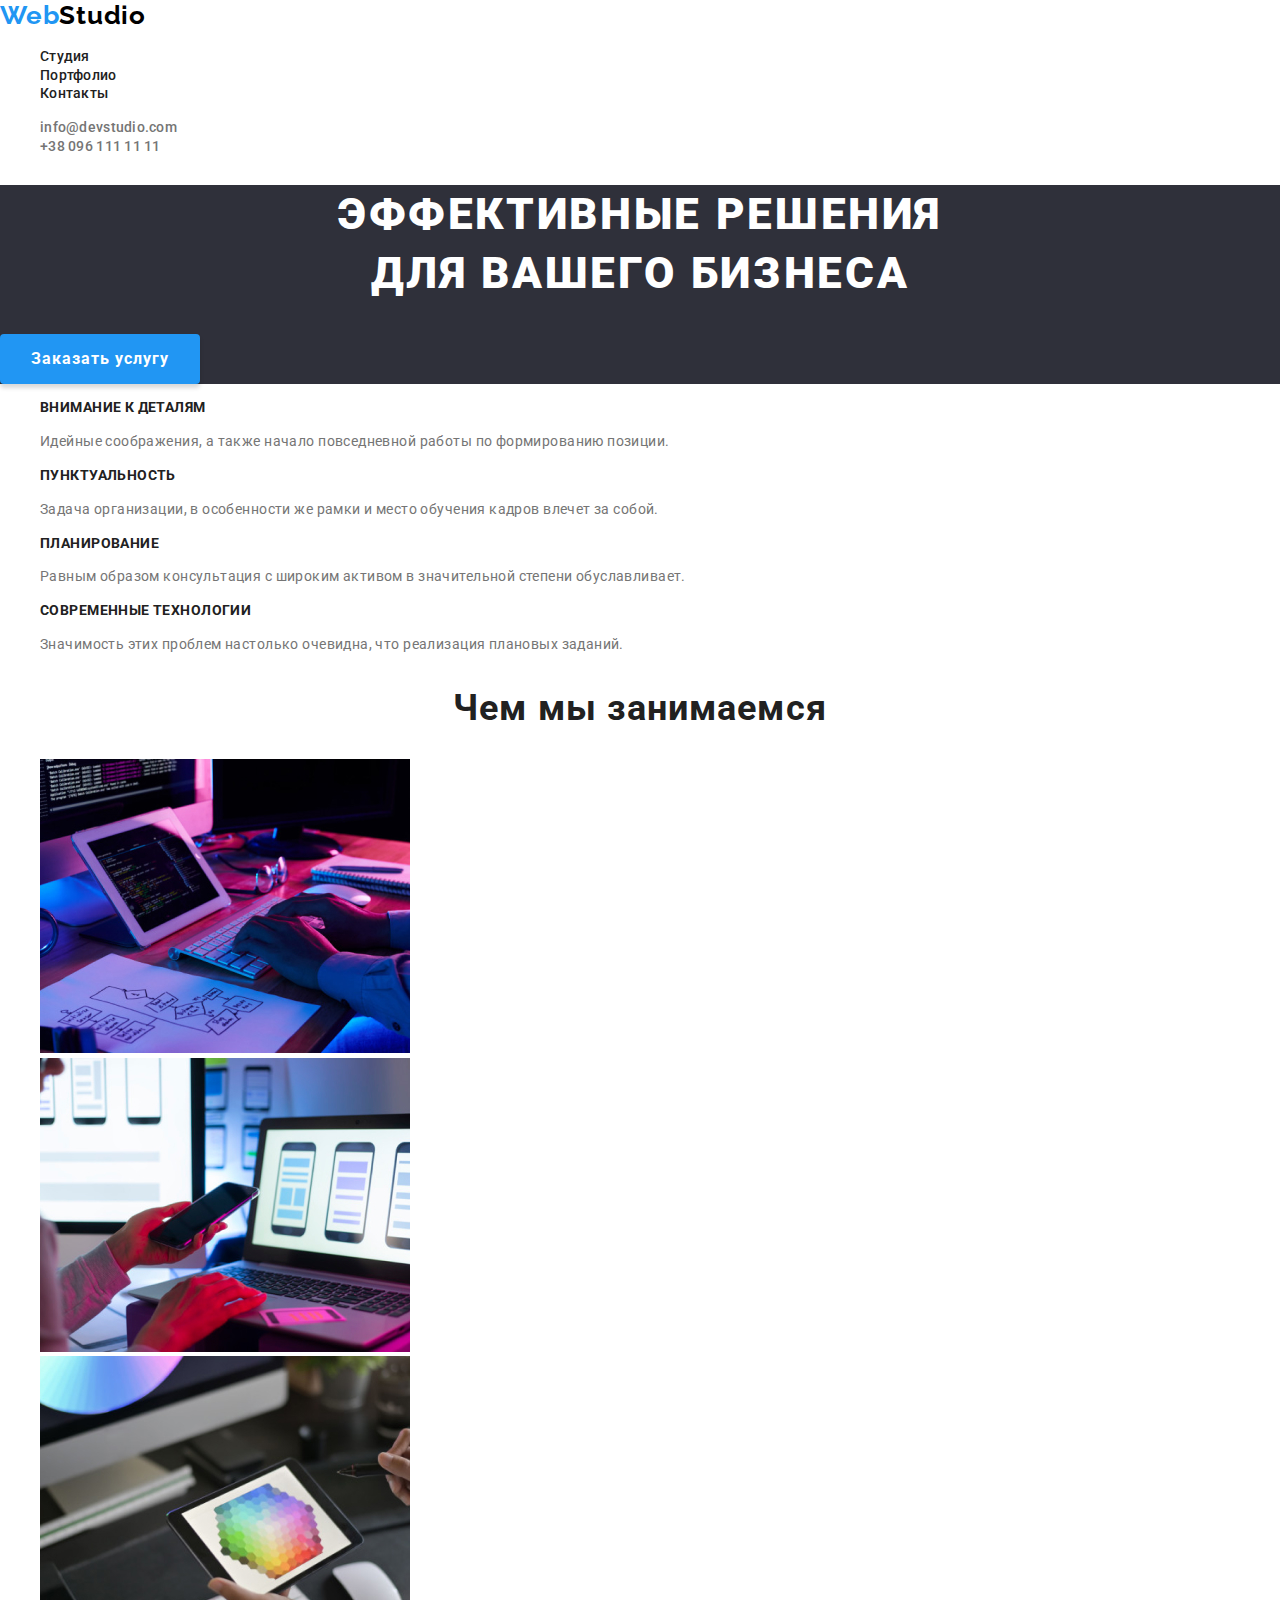
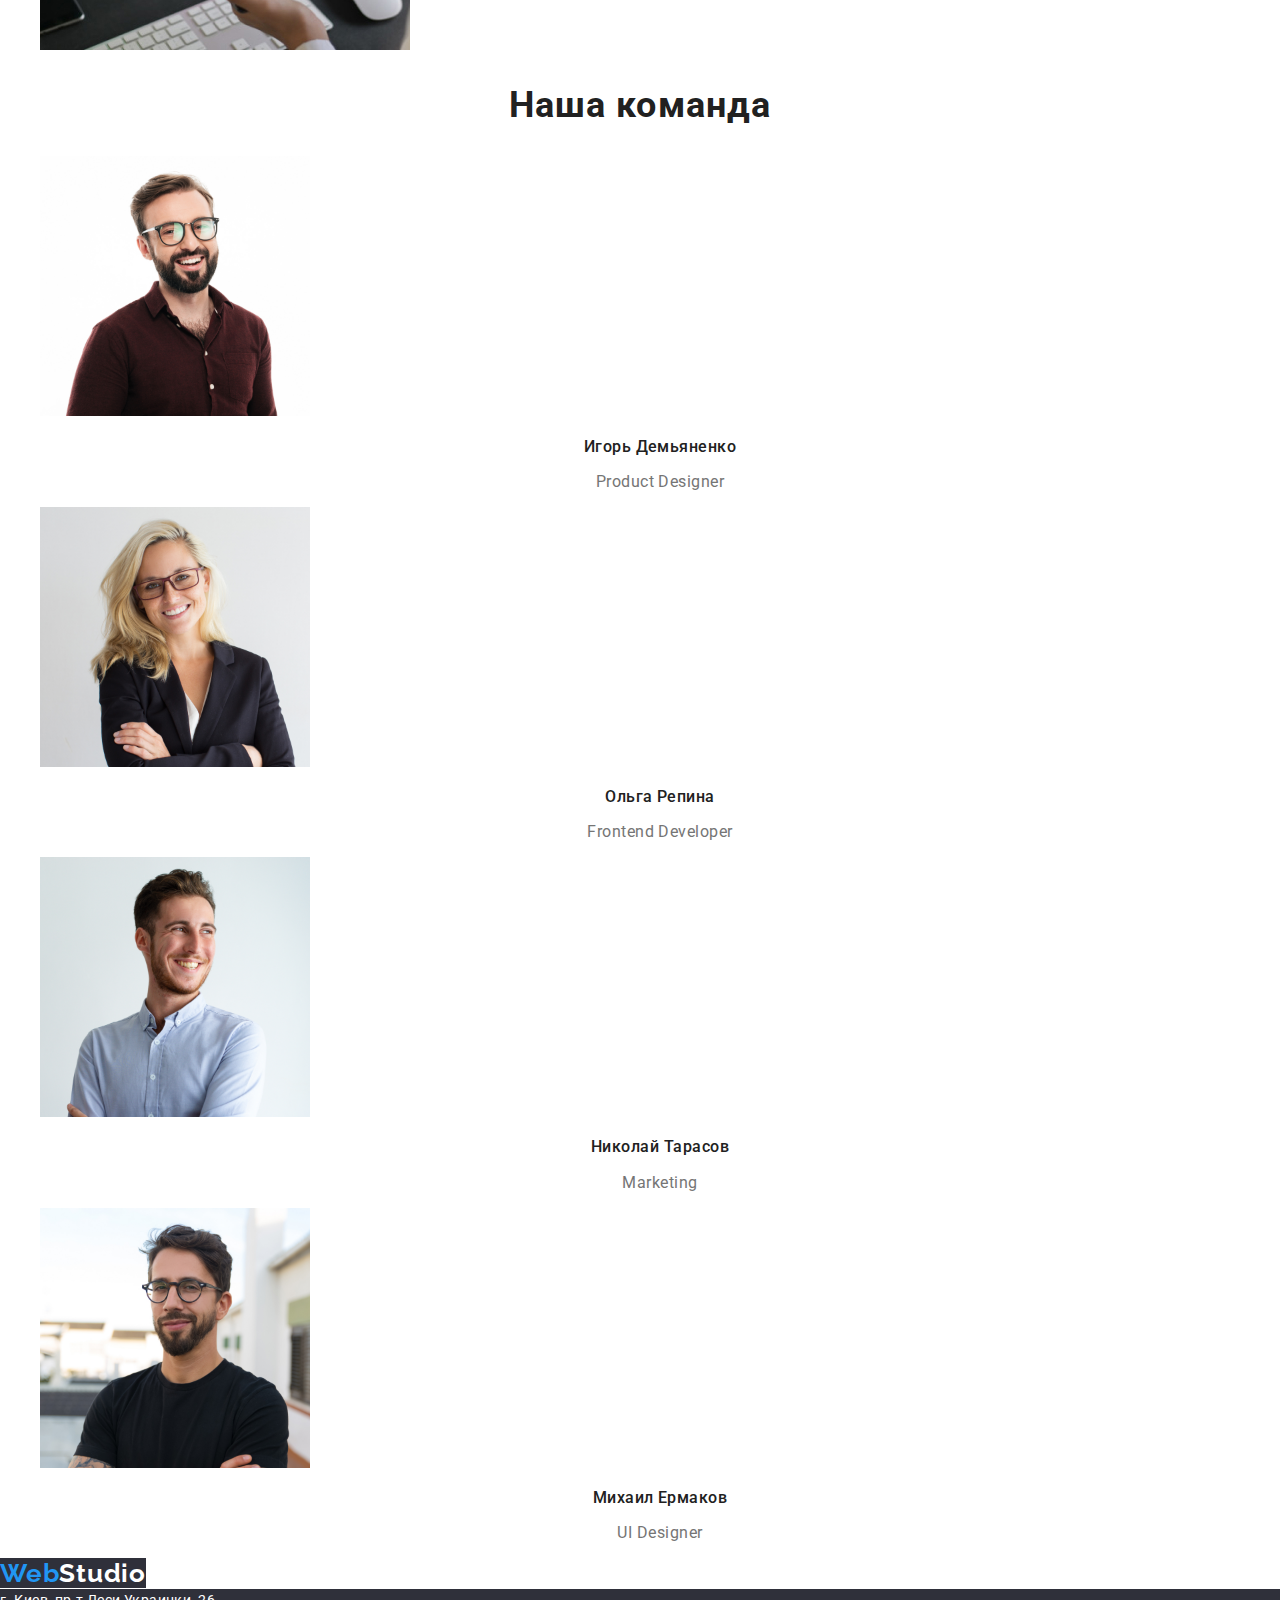
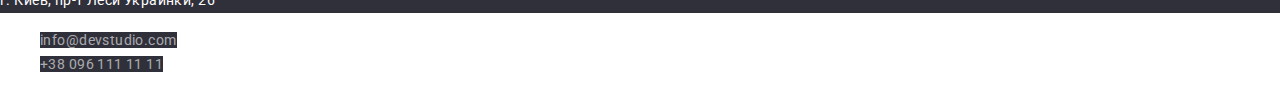
<file: index.html>
<!DOCTYPE html>
<html lang="ru">
  <head>
    <meta charset="UTF-8" />
    <meta http-equiv="X-UA-Compatible" content="IE=edge" />
    <meta name="viewport" content="width=device-width, initial-scale=1.0" />
    <link rel="preconnect" href="https://fonts.googleapis.com" />
    <link rel="preconnect" href="https://fonts.gstatic.com" crossorigin />
    <link
      href="https://fonts.googleapis.com/css2?family=Raleway:wght@700&family=Roboto:wght@400;500;700;900&display=swap"
      rel="stylesheet"
    />
    <link
      rel="stylesheet"
      href="https://cdnjs.cloudflare.com/ajax/libs/modern-normalize/1.1.0/modern-normalize.min.css"
    />
    <link rel="stylesheet" href="./css/styles.css" />
    <title>Document</title>
  </head>
  <body>
    <!--Шапка сайта-->
    <header class="header">
      <nav>
        <a class="logo-header" href=""
          ><span class="logo-first">Web</span>Studio</a
        >
        <ul class="header-item list">
          <li>
            <a class="header-link link" href="./index.html">Студия</a>
          </li>
          <li>
            <a class="header-link link" href="./portfolio.html">Портфолио</a>
          </li>
          <li><a class="header-link link" href="">Контакты</a></li>
        </ul>
      </nav>
      <ul class="list">
        <li>
          <a class="header-contacts link" href="mailto:info@devstudio.com"
            >info@devstudio.com</a
          >
        </li>
        <li>
          <a class="header-contacts link" href="tel:+380961111111"
            >+38 096 111 11 11</a
          >
        </li>
      </ul>
    </header>
    <main>
      <!--Баннер-->
      <section class="hero">
        <h1 class="hero-banner">
          Эффективные решения <br />для вашего бизнеса
        </h1>
        <button type="button" class="hero-btn btn">Заказать услугу</button>
      </section>
      <!--Преимущества-->
      <section>
        <ul class="list">
          <li>
            <h3 class="item">Внимание к деталям</h3>
            <p class="item-list">
              Идейные соображения, а также начало повседневной работы по
              формированию позиции.
            </p>
          </li>
          <li>
            <h3 class="item">Пунктуальность</h3>
            <p class="item-list">
              Задача организации, в особенности же рамки и место обучения кадров
              влечет за собой.
            </p>
          </li>
          <li>
            <h3 class="item">Планирование</h3>
            <p class="item-list">
              Равным образом консультация с широким активом в значительной
              степени обуславливает.
            </p>
          </li>
          <li>
            <h3 class="item">Современные технологии</h3>
            <p class="item-list">
              Значимость этих проблем настолько очевидна, что реализация
              плановых заданий.
            </p>
          </li>
        </ul>
      </section>
      <!--Чем мы занимаемся-->
      <section>
        <h2 class="gallery">Чем мы занимаемся</h2>
        <ul class="list">
          <li>
            <img src="./images/box1.jpg" alt="человек и планшет" width="370" />
          </li>
          <li>
            <img
              src="./images/box2.jpg"
              alt="ноутбук и человек с телефоном"
              width="370"
            />
          </li>
          <li>
            <img src="./images/box3.jpg" alt="планшет в руках" width="370" />
          </li>
        </ul>
      </section>
      <!--Наша команда-->
      <section>
        <h2 class="team">Наша команда</h2>
        <ul class="list">
          <li>
            <img src="./images/img1.jpg" alt="мужчина с бородой" width="270" />
            <h3 class="team-item">Игорь Демьяненко</h3>
            <p class="team-profession">Product Designer</p>
          </li>
          <li>
            <img src="./images/img2.jpg" alt="девушка блондинка" width="270" />
            <h3 class="team-item">Ольга Репина</h3>
            <p class="team-profession">Frontend Developer</p>
          </li>
          <li>
            <img src="./images/img3.jpg" alt="парень улыбается" width="270" />
            <h3 class="team-item">Николай Тарасов</h3>
            <p class="team-profession">Marketing</p>
          </li>
          <li>
            <img src="./images/img4.jpg" alt="парень серьезный" width="270" />
            <h3 class="team-item">Михаил Ермаков</h3>
            <p class="team-profession">UI Designer</p>
          </li>
        </ul>
      </section>
    </main>
    <footer class="footer">
      <a class="logo-footer" href=""
        ><span class="logo-first">Web</span>Studio</a
      >
      <address class="footer-contacts-address">
        г. Киев, пр-т Леси Украинки, 26
      </address>
      <ul class="list">
        <li>
          <a class="footer-contacts link" href="mailto:info@devstudio.com"
            >info@devstudio.com</a
          >
        </li>
        <li>
          <a class="footer-contacts link" href="tel:+380961111111"
            >+38 096 111 11 11</a
          >
        </li>
      </ul>
    </footer>
  </body>
</html>
</file>
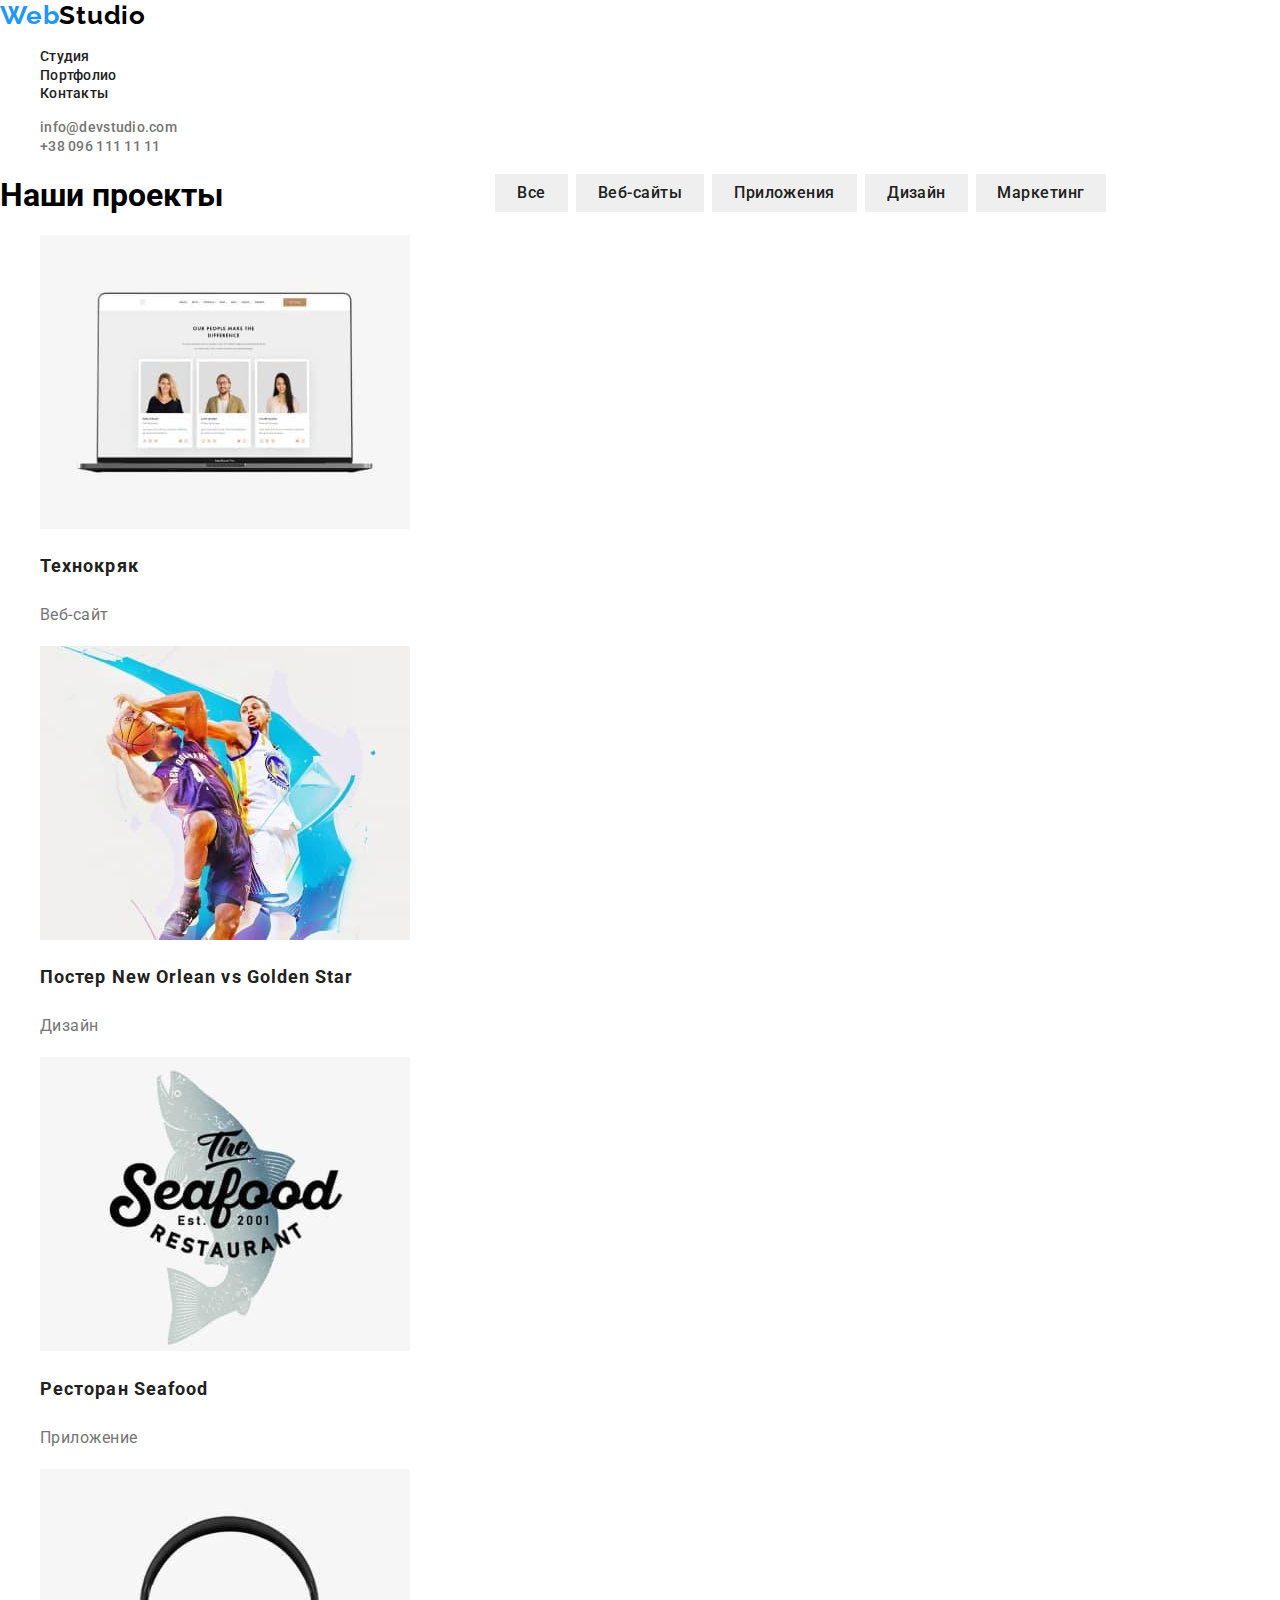
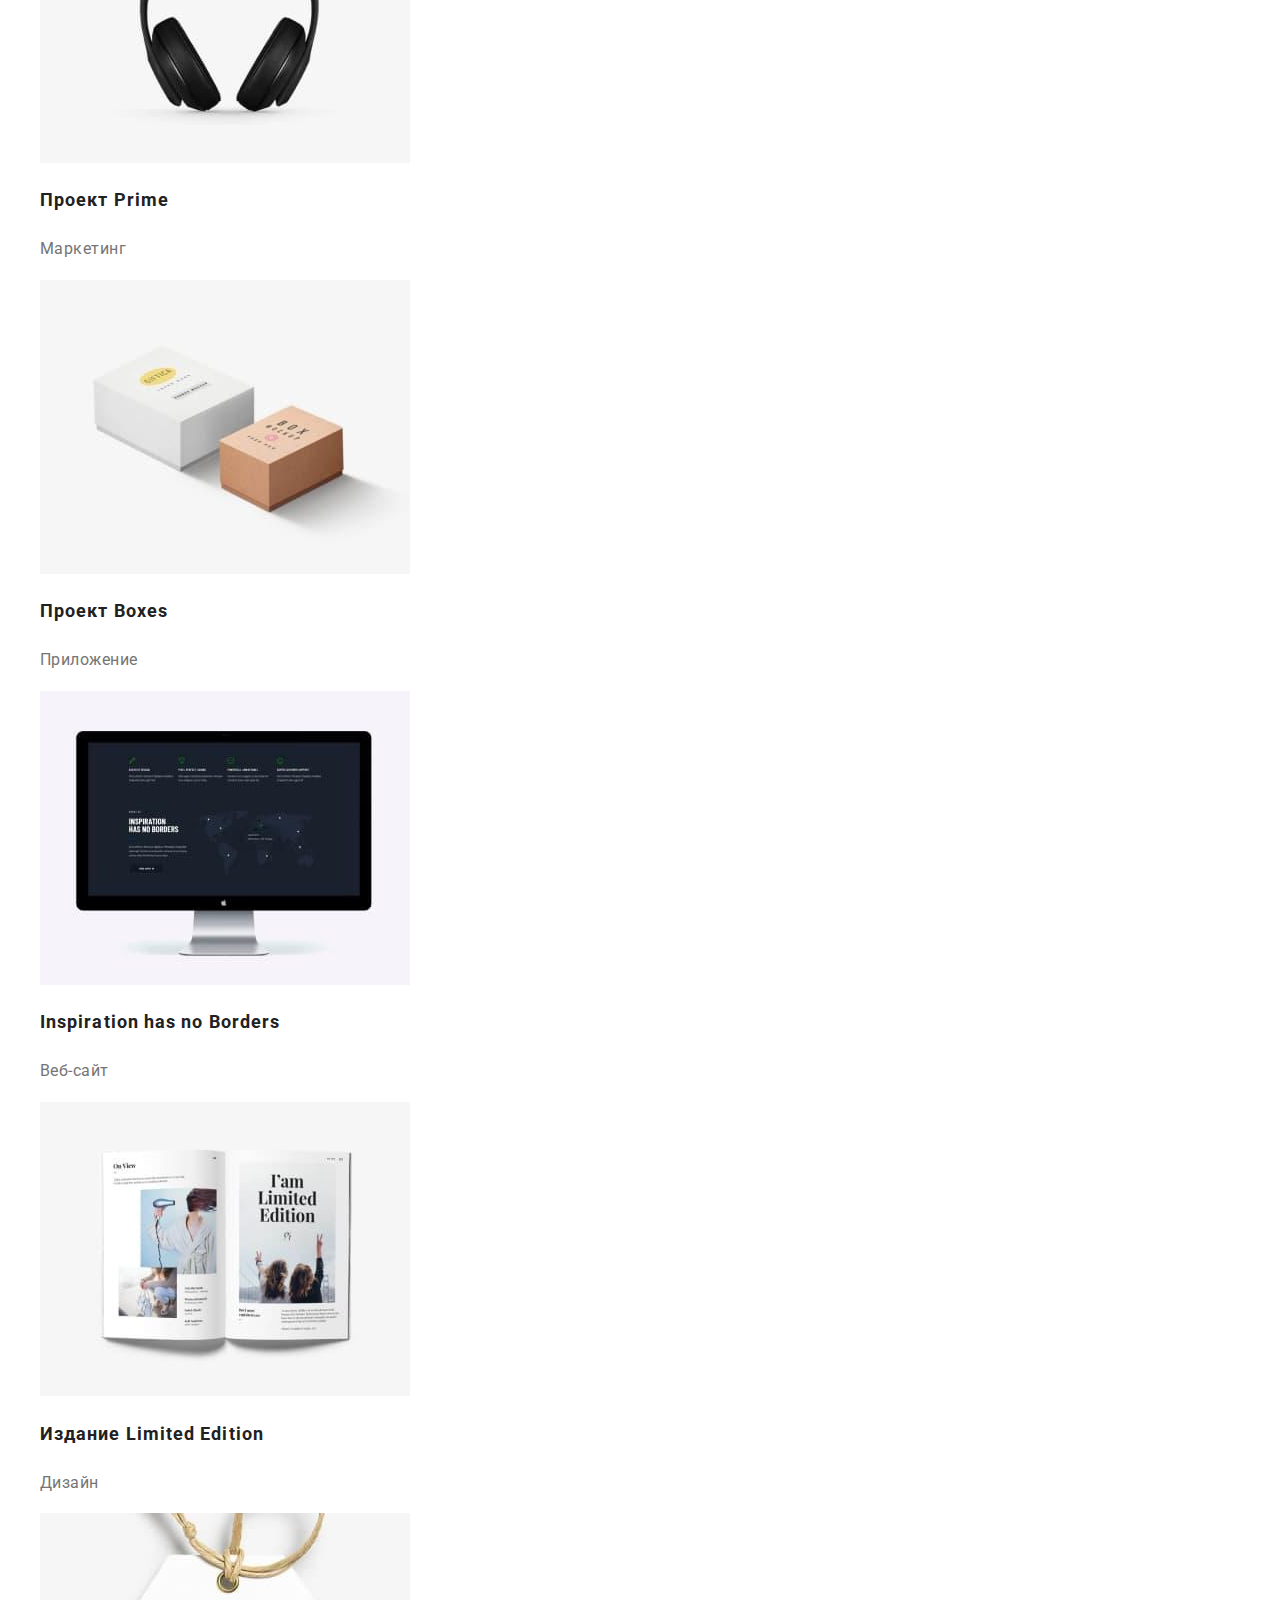
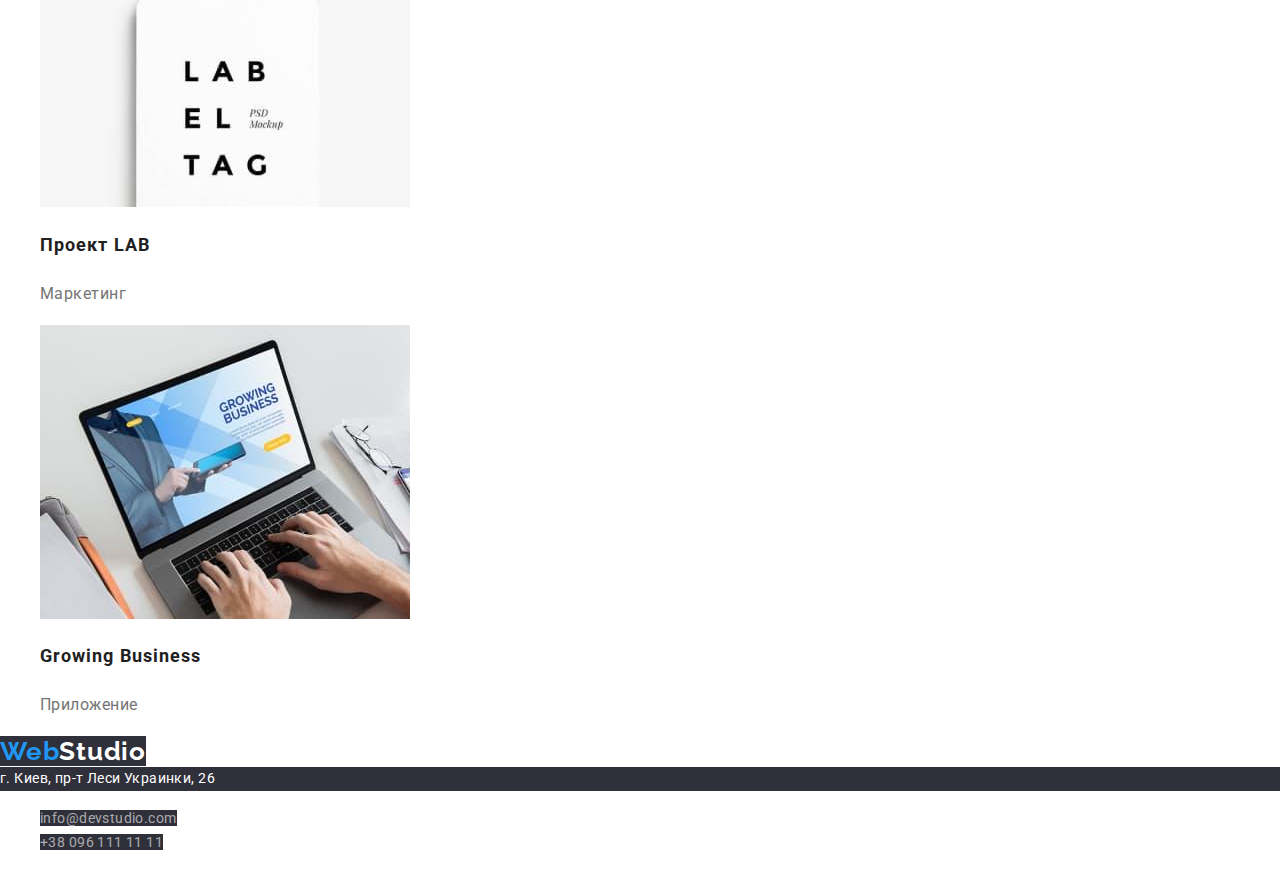
<file: portfolio.html>
<!DOCTYPE html>
<html lang="ru">
  <head>
    <meta charset="UTF-8" />
    <meta http-equiv="X-UA-Compatible" content="IE=edge" />
    <meta name="viewport" content="width=device-width, initial-scale=1.0" />
    <link rel="preconnect" href="https://fonts.googleapis.com" />
    <link rel="preconnect" href="https://fonts.gstatic.com" crossorigin />
    <link
      href="https://fonts.googleapis.com/css2?family=Raleway:wght@700&family=Roboto:wght@400;500;700;900&display=swap"
      rel="stylesheet"
    />
    <link
      rel="stylesheet"
      href="https://cdnjs.cloudflare.com/ajax/libs/modern-normalize/1.1.0/modern-normalize.min.css"
    />
    <link rel="stylesheet" href="./css/styles.css" />
    <title>Document</title>
  </head>
  <body>
    <!--Шапка сайта-->
    <header class="header">
      <nav>
        <a class="logo-header" href=""
          ><span class="logo-first">Web</span>Studio</a
        >
        <ul class="header-item list">
          <li>
            <a class="header-link link" href="./index.html">Студия</a>
          </li>
          <li>
            <a class="header-link link" href="./portfolio.html">Портфолио</a>
          </li>
          <li><a class="header-link link" href="">Контакты</a></li>
        </ul>
      </nav>
      <ul class="list">
        <li>
          <a class="header-contacts link" href="mailto:info@devstudio.com"
            >info@devstudio.com</a
          >
        </li>
        <li>
          <a class="header-contacts link" href="tel:+380961111111"
            >+38 096 111 11 11</a
          >
        </li>
      </ul>
    </header>
    <main>
      <!-- Наши проекты -->
      <section>
        <h1>Наши проекты</h1>
        <ul class="list">
          <li>
            <button
              class="btn-portfolio btn-portfolio-text btn-portfolio-all"
              type="button"
            >
              Все
            </button>
          </li>
          <li>
            <button
              class="btn-portfolio btn-portfolio-text btn-portfolio-sites"
              type="button"
            >
              Веб-сайты
            </button>
          </li>
          <li>
            <button
              class="btn-portfolio btn-portfolio-text btn-portfolio-apps"
              type="button"
            >
              Приложения
            </button>
          </li>
          <li>
            <button
              class="btn-portfolio btn-portfolio-text btn-portfolio-design"
              type="button"
            >
              Дизайн
            </button>
          </li>
          <li>
            <button
              class="btn-portfolio btn-portfolio-text btn-portfolio-marketing"
              type="button"
            >
              Маркетинг
            </button>
          </li>
        </ul>
        <ul class="list">
          <li>
            <a href=""
              ><img src="./images/portfolio1.jpg" alt="трое людей" width="370"
            /></a>
            <h2 class="company">Технокряк</h2>
            <p class="company-work">Веб-сайт</p>
          </li>
          <li>
            <a href=""
              ><img
                src="./images/portfolio2.jpg"
                alt="двое баскетболистов с мячом"
                width="370"
            /></a>
            <h2 class="company">
              Постер <span lang="en">New Orlean vs Golden Star</span>
            </h2>
            <p class="company-work">Дизайн</p>
          </li>
          <li>
            <a href=""
              ><img src="./images/portfolio3.jpg" alt="логотип" width="370"
            /></a>
            <h2 class="company">Ресторан <span lang="en">Seafood</span></h2>
            <p class="company-work">Приложение</p>
          </li>
          <li>
            <a href=""
              ><img src="./images/portfolio4.jpg" alt="наушники" width="370"
            /></a>
            <h2 class="company">Проект <span lang="en">Prime</span></h2>
            <p class="company-work">Маркетинг</p>
          </li>
          <li>
            <a href=""
              ><img src="./images/portfolio5.jpg" alt="два кубика" width="370"
            /></a>
            <h2 class="company">Проект <span lang="en">Boxes</span></h2>
            <p class="company-work">Приложение</p>
          </li>
          <li>
            <a href=""
              ><img src="./images/portfolio6.jpg" alt="монитор" width="370"
            /></a>
            <h2 class="company" lang="en">Inspiration has no Borders</h2>
            <p class="company-work">Веб-сайт</p>
          </li>
          <li>
            <a href=""
              ><img src="./images/portfolio7.jpg" alt="книга" width="370"
            /></a>
            <h2 class="company">
              Издание <span lang="en">Limited Edition</span>
            </h2>
            <p class="company-work">Дизайн</p>
          </li>
          <li>
            <a href=""
              ><img src="./images/portfolio8.jpg" alt="логотип" width="370"
            /></a>
            <h2 class="company">Проект <span lang="en">LAB</span></h2>
            <p class="company-work">Маркетинг</p>
          </li>
          <li>
            <a href=""
              ><img
                src="./images/portfolio9.jpg"
                alt="руки на ноутбуке"
                width="370"
            /></a>
            <h2 class="company" lang="en">Growing Business</h2>
            <p class="company-work">Приложение</p>
          </li>
        </ul>
      </section>
    </main>
    <footer class="footer">
      <a class="logo-footer" href=""
        ><span class="logo-first">Web</span>Studio</a
      >
      <address class="footer-contacts-address">
        г. Киев, пр-т Леси Украинки, 26
      </address>
      <ul class="list">
        <li>
          <a class="footer-contacts link" href="mailto:info@devstudio.com"
            >info@devstudio.com</a
          >
        </li>
        <li>
          <a class="footer-contacts link" href="tel:+380961111111"
            >+38 096 111 11 11</a
          >
        </li>
      </ul>
    </footer>
  </body>
</html>
</file>
<file: css/styles.css>
:root {
  --primary-title-color: #212121;
  --accent-color: #2196f3;
  --secondary-color: #757575;
  --background-color: #ffffff;
}

body {
  font-family: "Roboto", sans-serif;
  background-color: var(--background-color);
}

.link {
  text-decoration: none;
}

.list {
  list-style-type: none;
}

/* --------------HEADER-------------- */

.logo-header {
  font-family: Raleway;
  font-weight: 700;
  font-size: 26px;
  line-height: 1.2;
  letter-spacing: 0.03em;
  color: #000000;
  text-decoration: none;
}

.logo-first {
  color: var(--accent-color);
}

.header-link {
  font-weight: 500;
  font-size: 14px;
  line-height: 1.14;
  letter-spacing: 0.02em;
  color: var(--primary-title-color);
}

.link:hover,
.link:focus {
  color: var(--accent-color);
}

.header-contacts {
  font-weight: 500;
  font-size: 14px;
  line-height: 1.14;
  letter-spacing: 0.02em;
  color: var(--secondary-color);
}
/* --------------HERO-------------- */

.hero {
  background: #2f303a;
}
.hero-banner {
  font-weight: 900;
  font-size: 44px;
  line-height: 1.36;
  text-align: center;
  letter-spacing: 0.06em;
  text-transform: uppercase;
  color: #ffffff;
}

.hero-btn {
  font-family: inherit;
  font-weight: 700;
  font-size: 16px;
  line-height: 1.87;
  letter-spacing: 0.06em;
  color: #ffffff;
  background: var(--accent-color);
}

.btn {
  width: 200px;
  height: 50px;
  left: 700px;
  top: 430px;
  background: var(--accent-color);
  box-shadow: 0px 4px 4px rgba(0, 0, 0, 0.15);
  border-radius: 4px;
  border: none;
  cursor: pointer;
}

/* --------------ABOUT US-------------- */

.item {
  font-weight: 700;
  font-size: 14px;
  line-height: 1.14;
  letter-spacing: 0.03em;
  text-transform: uppercase;
  color: var(--primary-title-color);
}

.item-list {
  font-size: 14px;
  line-height: 1.71;
  letter-spacing: 0.03em;
  color: var(--secondary-color);
}

/* --------------WHAT WE DO-------------- */

.gallery,
.team {
  font-weight: 700;
  font-size: 36px;
  line-height: 1.17;
  text-align: center;
  letter-spacing: 0.03em;
  color: var(--primary-title-color);
}

.team-item {
  font-weight: 500;
  font-size: 16px;
  line-height: 1.19;
  text-align: center;
  letter-spacing: 0.03em;
  color: var(--primary-title-color);
}

.team-profession {
  font-size: 16px;
  line-height: 1.19;
  text-align: center;
  letter-spacing: 0.03em;
  color: var(--secondary-color);
}

/* --------------FOOTER-------------- */

.logo-footer {
  font-family: Raleway;
  font-weight: 700;
  font-size: 26px;
  line-height: 1.2;
  letter-spacing: 0.03em;
  color: #ffffff;
  text-decoration: none;
  background: #2f303a;
}
.footer-contacts-address {
  font-style: normal;
  font-size: 14px;
  line-height: 1.71;
  letter-spacing: 0.03em;
  color: #ffffff;

  background: #2f303a;
}

.footer-contacts {
  font-size: 14px;
  line-height: 1.71;
  letter-spacing: 0.03em;
  color: rgba(255, 255, 255, 0.6);
  background: #2f303a;
}

/* --------------PORTFOLIO-------------- */

.btn-portfolio:hover {
  background-color: var(--accent-color);
  color: var(--background-color);
  cursor: pointer;
  border: none;
  background: var(--accent-color);
  box-shadow: 0px 3px 1px rgba(0, 0, 0, 0.1), 0px 1px 2px rgba(0, 0, 0, 0.08),
    0px 2px 2px rgba(0, 0, 0, 0.12);
  border-radius: 4px;
}

.btn-portfolio-text {
  position: absolute;
  font-family: inherit;
  font-weight: 500;
  font-size: 16px;
  line-height: 1.62;
  text-align: center;
  letter-spacing: 0.03em;
  color: var(--primary-title-color);
  border: none;
}

.btn-portfolio-all {
  width: 73px;
  height: 38px;
  left: 495px;
  top: 174px;
}
.btn-portfolio-sites {
  width: 128px;
  height: 38px;
  left: 576px;
  top: 174px;
}

.btn-portfolio-apps {
  width: 145px;
  height: 38px;
  left: 712px;
  top: 174px;
}

.btn-portfolio-design {
  width: 103px;
  height: 38px;
  left: 865px;
  top: 174px;
}

.btn-portfolio-marketing {
  width: 130px;
  height: 38px;
  left: 976px;
  top: 174px;
}

.company {
  font-weight: 700;
  font-size: 18px;
  line-height: 2;
  letter-spacing: 0.06em;
  color: var(--primary-title-color);
}

.company-work {
  font-size: 16px;
  line-height: 1.87;
  letter-spacing: 0.03em;
  color: var(--secondary-color);
}
</file>
